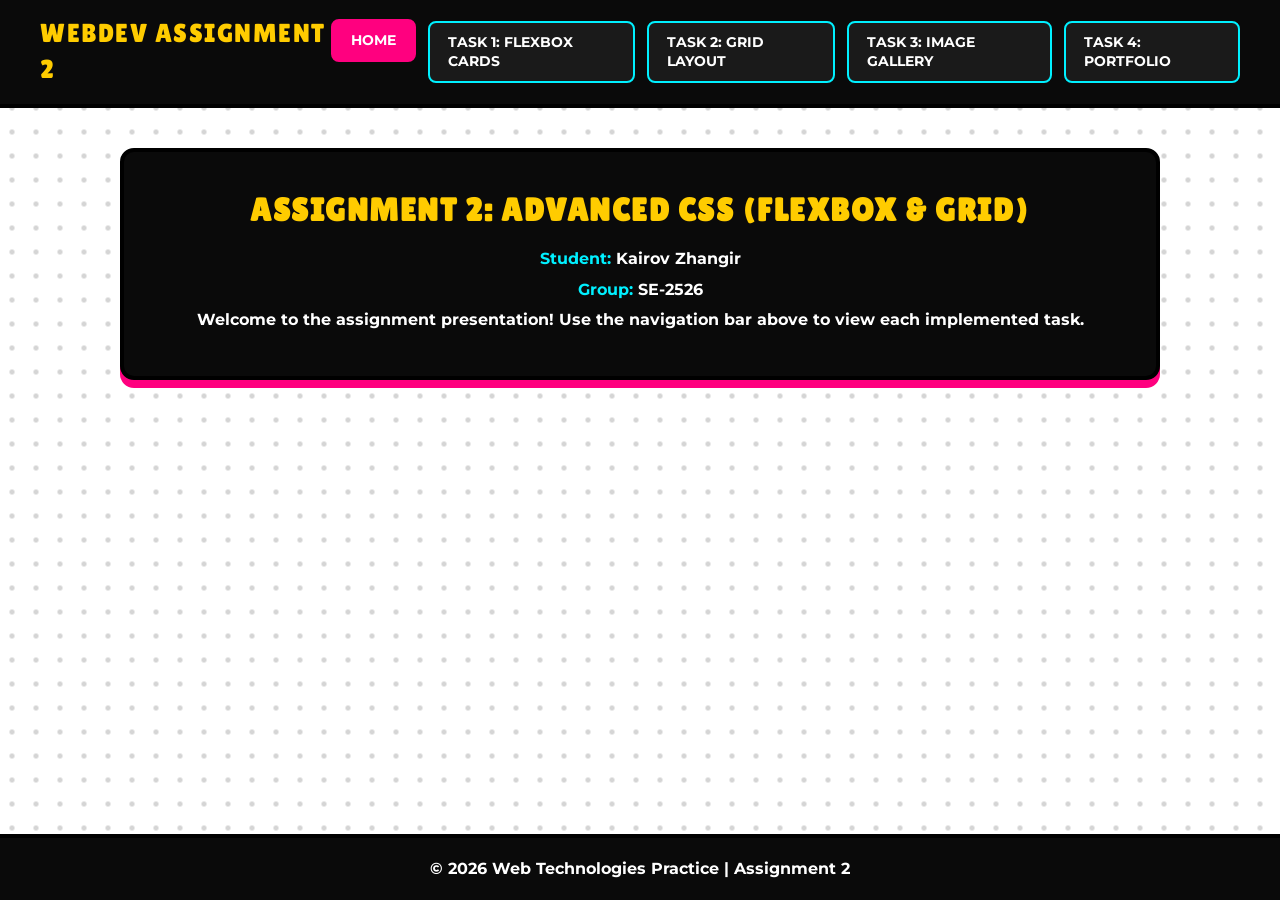
<file: index.html>
<!DOCTYPE html>
<html lang="en">
<head>
  <meta charset="UTF-8">
  <meta name="viewport" content="width=device-width, initial-scale=1.0">
  <title>Assignment 3 - Flexbox & Grid</title>
  <link rel="stylesheet" href="css/style.css">
</head>
<body>


  <header class="main-header">
    <div class="logo">WebDev Assignment 2</div>
    <nav>
      <ul class="nav-links">
        <li><a href="index.html" class="active">Home</a></li>
        <li><a href="task1-flexbox.html">Task 1: Flexbox Cards</a></li>
        <li><a href="task2-grid-layout.html">Task 2: Grid Layout</a></li>
        <li><a href="task3-gallery.html">Task 3: Image Gallery</a></li>
        <li><a href="task4-portfolio.html">Task 4: Portfolio</a></li>
      </ul>
    </nav>
  </header>

  <main class="content-container">
    <section class="student-info">
      <h1>Assignment 2: Advanced CSS (Flexbox & Grid)</h1>
      <p><strong>Student:</strong> Kairov Zhangir </p>
      <p><strong>Group:</strong> SE-2526 </p>
      <p>Welcome to the assignment presentation! Use the navigation bar above to view each implemented task.</p>
    </section>
  </main>

  <footer class="main-footer">
    <p>&copy; 2026 Web Technologies Practice | Assignment 2</p>
  </footer>

</body>
</html>
</file>
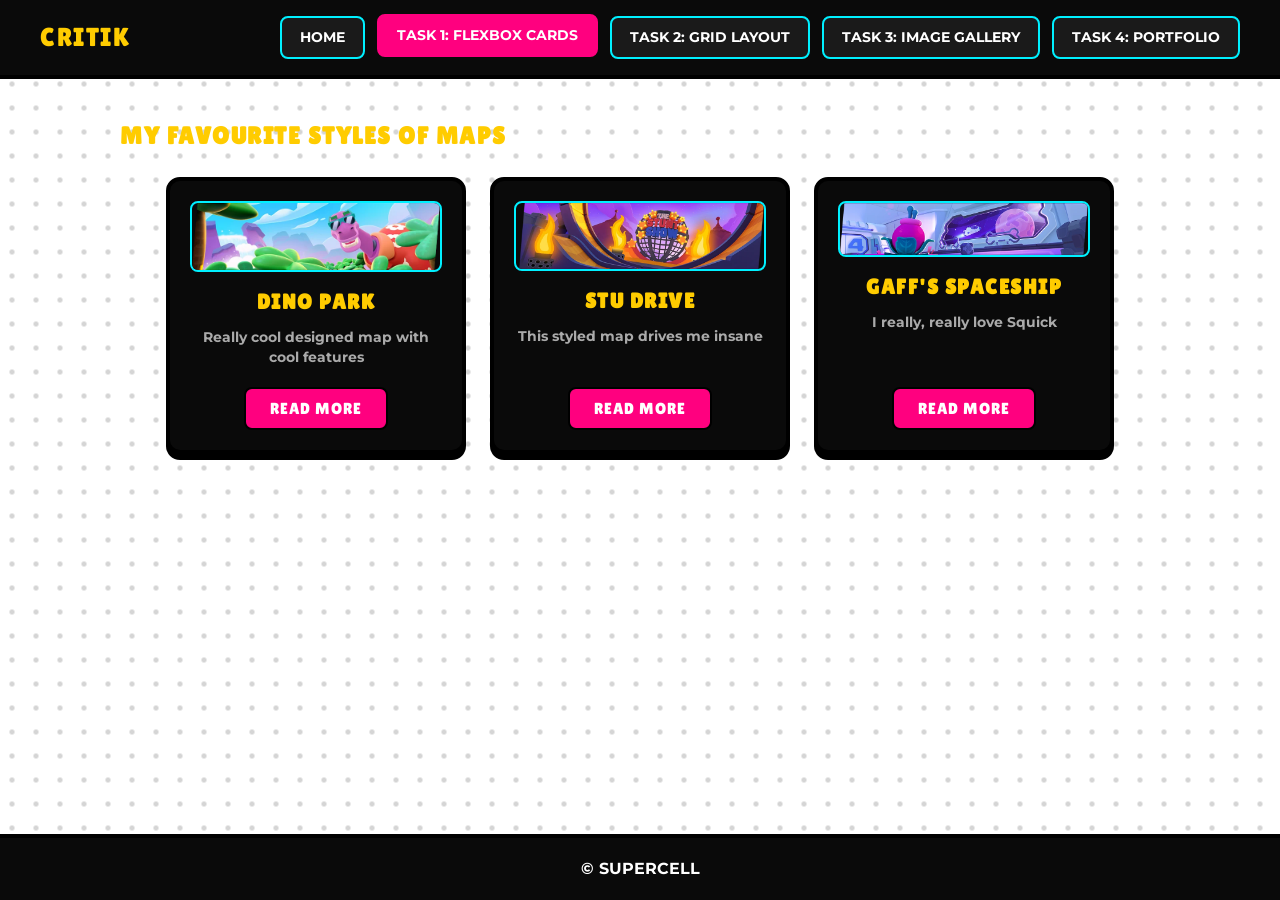
<file: task1-flexbox.html>
<!DOCTYPE html>
<html lang="en">
<head>
  <meta charset="UTF-8">
  <meta name="viewport" content="width=device-width, initial-scale=1.0">
  <title>Task 1 - Flexbox Cards</title>
  <link rel="stylesheet" href="css/style.css">
</head>
<body>

  <header class="main-header">
    <div class="logo">CriTik</div>
    <nav>
      <ul class="nav-links">
        <li><a href="index.html">Home</a></li>
        <li><a href="task1-flexbox.html" class="active">Task 1: Flexbox Cards</a></li>
        <li><a href="task2-grid-layout.html">Task 2: Grid Layout</a></li>
        <li><a href="task3-gallery.html">Task 3: Image Gallery</a></li>
        <li><a href="task4-portfolio.html">Task 4: Portfolio</a></li>
      </ul>
    </nav>
  </header>

  <main class="content-container">
    <h2>My Favourite Styles of Maps</h2>

    <div class="card-container">
      <div class="card">
        <img src="imgs\load.webp" alt="Card 1">
        <h3>Dino Park</h3>
        <p>Really cool designed map with cool features</p>
        <button class="btn">Read More</button>
      </div>

      <div class="card">
        <img src="imgs\load1.webp" alt="Card 2">
        <h3>STU Drive</h3>
        <p>This styled map drives me insane</p>
        <button class="btn">Read More</button>
      </div>

      <div class="card">
        <img src="imgs\mTspxcG4LVLyye78LVyk.webp" alt="Card 3">
        <h3>Gaff's spaceship</h3>
        <p>I really, really love Squick</p>
        <button class="btn">Read More</button>
      </div>
    </div>
  </main>

  <footer class="main-footer">
    <p>&copy; SUPERCELL</p>
  </footer>

</body>
</html>
</file>
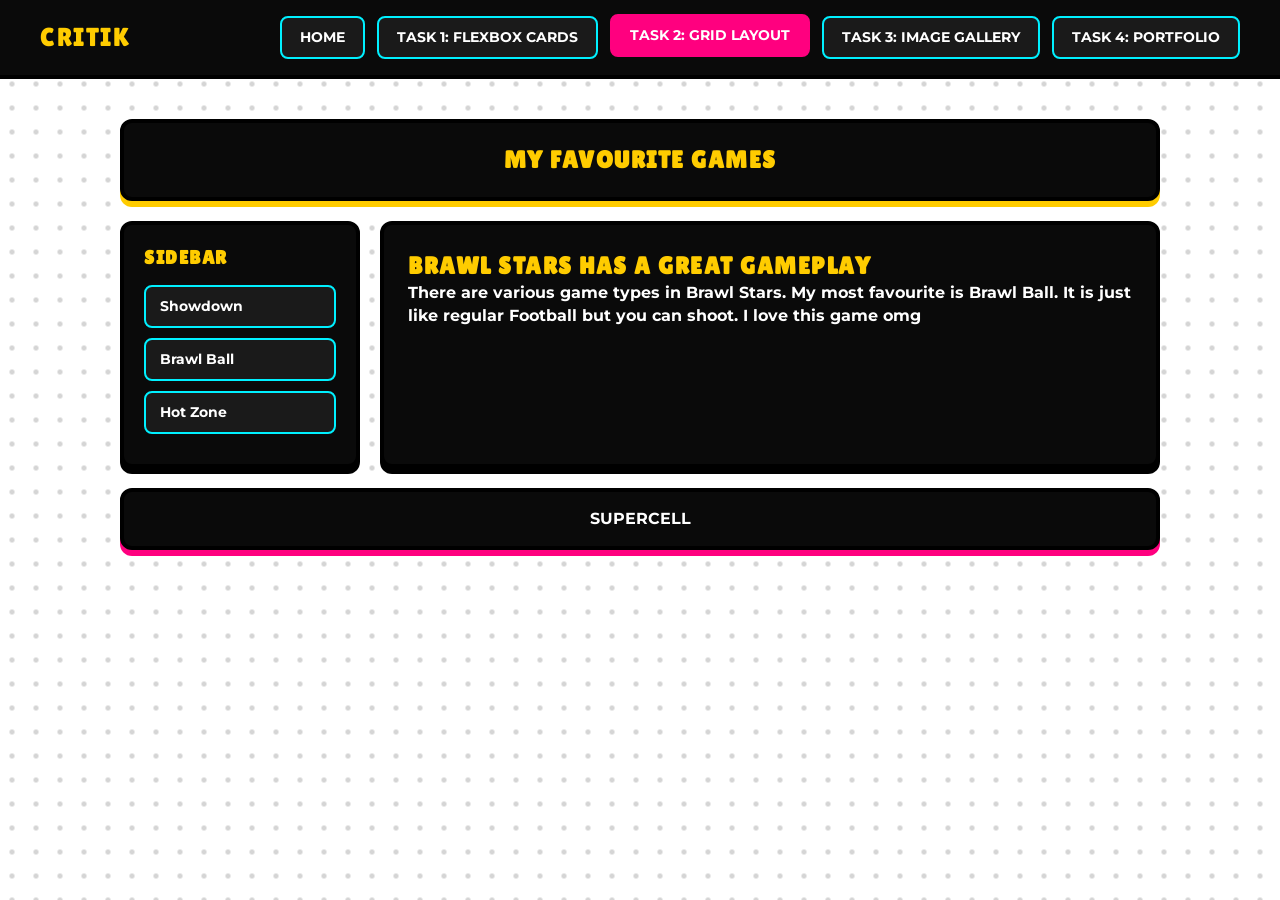
<file: task2-grid-layout.html>
<!DOCTYPE html>
<html lang="en">
<head>
  <meta charset="UTF-8">
  <meta name="viewport" content="width=device-width, initial-scale=1.0">
  <title>Task 2 - Grid Layout</title>
  <link rel="stylesheet" href="css/style.css">
</head>
<body>

  <header class="main-header">
    <div class="logo">CriTik</div>
    <nav>
      <ul class="nav-links">
        <li><a href="index.html">Home</a></li>
        <li><a href="task1-flexbox.html">Task 1: Flexbox Cards</a></li>
        <li><a href="task2-grid-layout.html" class="active">Task 2: Grid Layout</a></li>
        <li><a href="task3-gallery.html">Task 3: Image Gallery</a></li>
        <li><a href="task4-portfolio.html">Task 4: Portfolio</a></li>
      </ul>
    </nav>
  </header>

  <div class="grid-page-layout">
    <header class="grid-header">
      <h2>My Favourite Games</h2>
    </header>
    
    <aside class="grid-sidebar">
      <h3>Sidebar</h3>
      <ul>
        <li><a href="#">Showdown</a></li>
        <li><a href="#">Brawl Ball</a></li>
        <li><a href="#">Hot Zone</a></li>
      </ul>
    </aside>

    <main class="grid-main">
      <h2>Brawl Stars has a great gameplay</h2>
      <p>There are various game types in Brawl Stars. My most favourite is Brawl Ball. It is just like regular Football but you can shoot. I love this game omg</p>
    </main>

    <footer class="grid-footer">
      <p>SUPERCELL</p>
    </footer>
  </div>

</body>
</html>
</file>
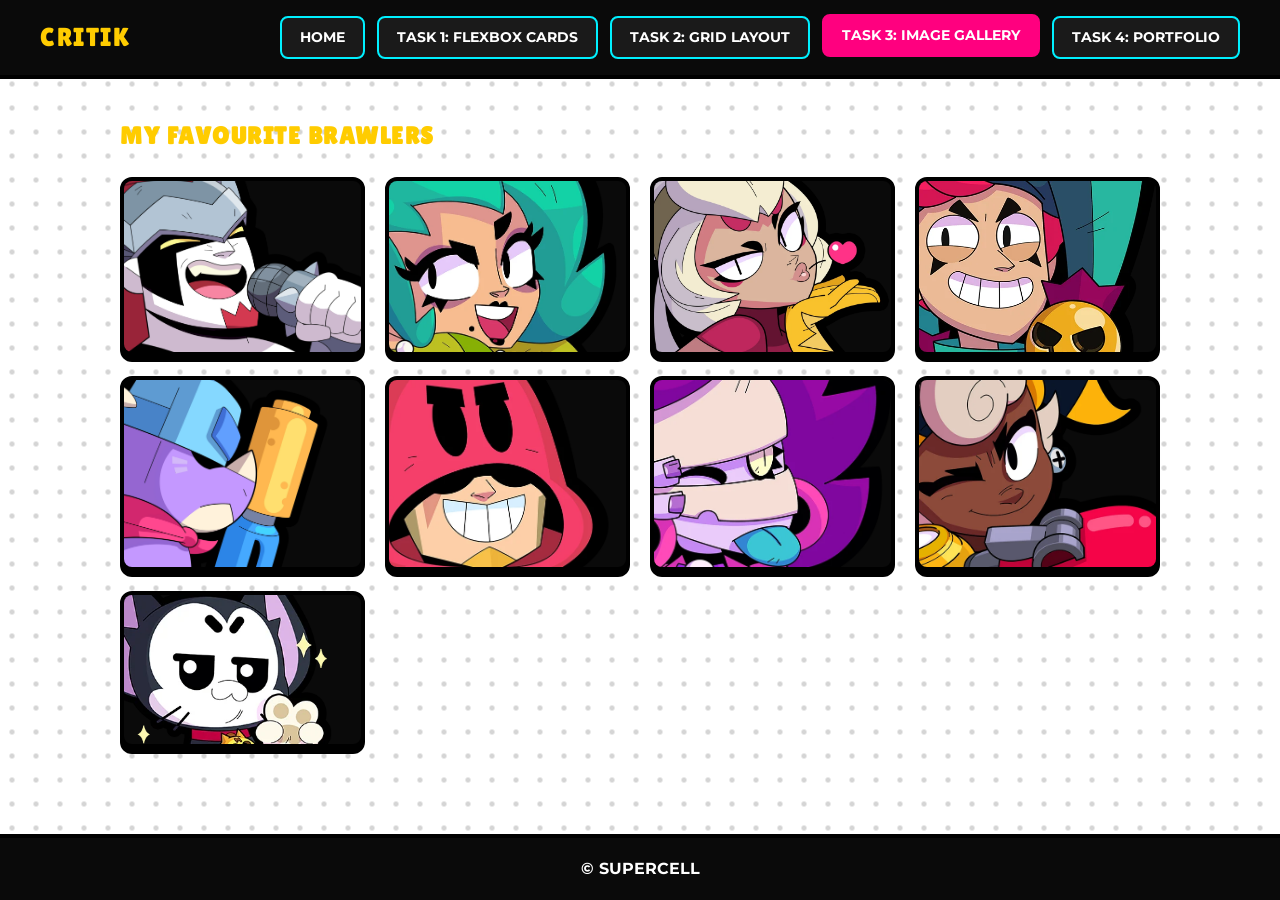
<file: task3-gallery.html>
<!DOCTYPE html>
<html lang="en">
<head>
  <meta charset="UTF-8">
  <meta name="viewport" content="width=device-width, initial-scale=1.0">
  <title>Task 3 - Image Gallery</title>
  <link rel="stylesheet" href="css/style.css">
</head>
<body>

  <header class="main-header">
    <div class="logo">CriTik</div>
    <nav>
      <ul class="nav-links">
        <li><a href="index.html">Home</a></li>
        <li><a href="task1-flexbox.html">Task 1: Flexbox Cards</a></li>
        <li><a href="task2-grid-layout.html">Task 2: Grid Layout</a></li>
        <li><a href="task3-gallery.html" class="active">Task 3: Image Gallery</a></li>
        <li><a href="task4-portfolio.html">Task 4: Portfolio</a></li>
      </ul>
    </nav>
  </header>

  <main class="content-container">
    <h2>My Favourite Brawlers </h2>

    <div class="gallery-container">
      <div class="gallery-item">
        <img src="imgs\dxQakJZrZyyXtPwEtqPX.webp" alt="Gallery 1">
        <div class="overlay">Damian</div>
      </div>
      <div class="gallery-item">
        <img src="imgs\3D35vBV1Sd866zG6fKMo.webp" alt="Gallery 2">
        <div class="overlay">Lola</div>
      </div>
      <div class="gallery-item">
        <img src="imgs\HCVMyAd7TsVuNysf7kbk.webp" alt="Gallery 3">
        <div class="overlay">Charlie</div>
      </div>
      <div class="gallery-item">
        <img src="imgs\Q7Hd7nZvziD5J9YHy2tp.webp" alt="Gallery 4">
        <div class="overlay">Chester</div>
      </div>
      <div class="gallery-item">
        <img src="imgs\qJeAaTFdtAdnA6XLR566.webp" alt="Gallery 5">
        <div class="overlay">Pierce</div>
      </div>
      <div class="gallery-item">
        <img src="imgs\FwL3AYp7SxPJ6bv4YFWN.webp" alt="Gallery 6">
        <div class="overlay">Grom</div>
      </div>
      <div class="gallery-item">
        <img src="imgs\YtebZbtY2r1v1ciZPjoa.webp" alt="Gallery 7">
        <div class="overlay">EMZ</div>
      </div>
      <div class="gallery-item">
        <img src="imgs\WPRFnF1KwSY8rkK5EaWQ.webp" alt="Gallery 8">
        <div class="overlay">Messi</div>
      </div>
      <div class="gallery-item">
        <img src="imgs\Lz4sp6FKPbF86XmKuR5w.webp" alt="Gallery 9">
        <div class="overlay">KIT</div>
      </div>
    </div>
  </main>

  <footer class="main-footer">
    <p>&copy; SUPERCELL</p>
  </footer>

</body>
</html>
</file>
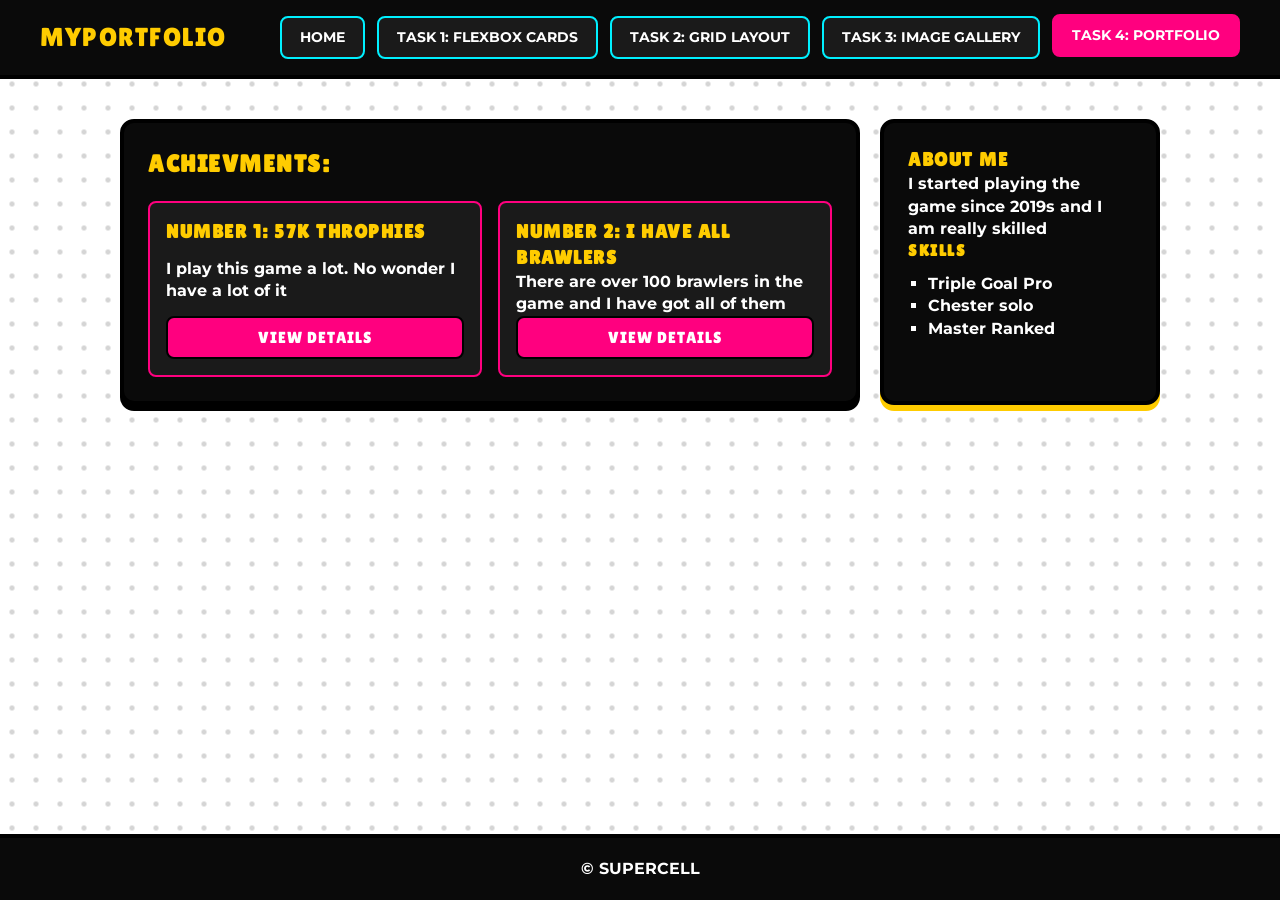
<file: task4-portfolio.html>
<!DOCTYPE html>
<html lang="en">
<head>
  <meta charset="UTF-8">
  <meta name="viewport" content="width=device-width, initial-scale=1.0">
  <title>Task 4 - Portfolio</title>
  <link rel="stylesheet" href="css/style.css">
</head>
<body>

  <header class="main-header">
    <div class="logo">MyPortfolio</div>
    <nav>
      <ul class="nav-links">
        <li><a href="index.html">Home</a></li>
        <li><a href="task1-flexbox.html">Task 1: Flexbox Cards</a></li>
        <li><a href="task2-grid-layout.html">Task 2: Grid Layout</a></li>
        <li><a href="task3-gallery.html">Task 3: Image Gallery</a></li>
        <li><a href="task4-portfolio.html" class="active">Task 4: Portfolio</a></li>
      </ul>
    </nav>
  </header>

  <div class="portfolio-grid-container">
    
    <main class="portfolio-projects">
      <h2>Achievments:</h2>
      
      <div class="project-cards-container">
        <div class="project-card">
          <h3>Number 1: 57k Throphies</h3>
          <p>I play this game a lot. No wonder I have a lot of it</p>
          <button class="btn">View Details</button>
        </div>

        <div class="project-card">
          <h3>Number 2: I have all Brawlers</h3>
          <p>There are over 100 brawlers in the game and I have got all of them</p>
          <button class="btn">View Details</button>
        </div>
      </div>
    </main>

    <aside class="portfolio-sidebar">
      <h3>About Me</h3>
      <p>I started playing the game since 2019s and I am really skilled</p>
      <h4>Skills</h4>
      <ul>
        <li>Triple Goal Pro</li>
        <li>Chester solo</li>
        <li>Master Ranked</li>
      </ul>
    </aside>

  </div>

  <footer class="main-footer">
    <p>&copy; SUPERCELL</p>
  </footer>

</body>
</html>
</file>
<file: css/style.css>
@import url('https://fonts.googleapis.com/css2?family=Lilita+One&family=Montserrat:wght@700;900&display=swap');


:root {
  --bg-primary: #ffffff;     
  --panel-bg: #0a0a0a;       
  --panel-border: #000000;   
  --accent-cyan: #00f0ff;     
  --accent-yellow: #ffcc00;  
  --accent-pink: #ff007f;    
  --text-light: #ffffff;     
  --text-dark: #000000;      
  --text-muted: #aaaaaa;     
}

* {
  box-sizing: border-box;
  margin: 0;
  padding: 0;
}

body {
  font-family: 'Lilita One', 'Montserrat', sans-serif;
  background-color: var(--bg-primary);
  background-image: radial-gradient(#d5d5d5 10%, transparent 20%);
  background-size: 24px 24px;
  color: var(--text-dark);
  min-height: 100vh;
  display: flex;
  flex-direction: column;
  line-height: 1.4;
}

h1, h2, h3, h4 {
  font-family: 'Lilita One', cursive;
  text-transform: uppercase;
  color: var(--accent-yellow);
  letter-spacing: 1.5px;
}

p, li, label {
  font-family: 'Montserrat', sans-serif;
  font-weight: 700;
  color: var(--text-light);
}

a {
  text-decoration: none;
  color: inherit;
}


.main-header {
  background: var(--panel-bg);
  border-bottom: 4px solid var(--panel-border);
  display: flex;
  justify-content: space-between;
  align-items: center;
  padding: 16px 40px;
  position: sticky;
  top: 0;
  z-index: 100;
}

.main-header .logo {
  font-size: 1.6rem;
  color: var(--accent-yellow);
  text-transform: uppercase;
  letter-spacing: 1.5px;
}

.nav-links {
  display: flex;
  list-style: none;
  gap: 12px;
}

.nav-links a {
  font-size: 0.85rem;
  padding: 10px 18px;
  background: #1a1a1a;
  color: var(--text-light);
  border: 2px solid var(--accent-cyan);
  border-radius: 8px;
  text-transform: uppercase;
  transition: all 0.15s ease;
  display: inline-block;
}

.nav-links a:hover,
.nav-links a.active {
  background: var(--accent-pink);
  color: var(--text-light);
  border-color: var(--accent-pink);
  transform: translateY(-2px);
}


.content-container {
  max-width: 1080px;
  margin: 40px auto;
  padding: 0 20px;
  width: 100%;
  flex: 1;
}

.student-info {
  background: var(--panel-bg);
  border: 4px solid var(--panel-border);
  border-radius: 14px;
  padding: 36px;
  text-align: center;
  box-shadow: 0 8px 0 var(--accent-pink);
}

.student-info h1 {
  font-size: 2rem;
  margin-bottom: 16px;
  color: var(--accent-yellow);
}

.student-info p {
  margin: 8px 0;
  font-size: 1rem;
}

.student-info strong {
  color: var(--accent-cyan);
}

.card-container {
  display: flex;
  gap: 24px;
  justify-content: center;
  flex-wrap: wrap;
  margin-top: 24px;
}

.card {
  background: var(--panel-bg);
  border: 4px solid var(--panel-border);
  border-radius: 14px;
  padding: 20px;
  width: 300px;
  display: flex;
  flex-direction: column;
  align-items: center;
  text-align: center;
  box-shadow: 0 6px 0 var(--panel-border);
  transition: transform 0.2s ease, border-color 0.2s ease;
}

.card:hover {
  transform: translateY(-4px);
  border-color: var(--accent-pink);
}

.card img {
  width: 100%;
  border-radius: 8px;
  border: 2px solid var(--accent-cyan);
  margin-bottom: 16px;
}

.card h3 {
  font-size: 1.3rem;
  margin-bottom: 10px;
  color: var(--accent-yellow);
}

.card p {
  font-size: 0.9rem;
  color: var(--text-muted);
  margin-bottom: 20px;
  flex-grow: 1;
}

.btn {
  font-family: 'Lilita One', cursive;
  font-size: 1rem;
  text-transform: uppercase;
  background: var(--accent-pink);
  color: var(--text-light);
  padding: 10px 24px;
  border: 2px solid var(--panel-border);
  border-radius: 8px;
  cursor: pointer;
  letter-spacing: 1px;
  transition: all 0.15s ease;
}

.btn:hover {
  background: var(--accent-cyan);
  color: var(--text-dark);
  border-color: var(--panel-border);
  transform: scale(1.03);
}

.grid-page-layout {
  display: grid;
  grid-template-areas:
    "header header"
    "sidebar main"
    "footer footer";
  grid-template-columns: 240px 1fr;
  gap: 20px;
  max-width: 1080px;
  margin: 40px auto;
  padding: 0 20px;
}

.grid-header {
  grid-area: header;
  background: var(--panel-bg);
  border: 4px solid var(--panel-border);
  border-radius: 12px;
  padding: 20px;
  text-align: center;
  box-shadow: 0 6px 0 var(--accent-yellow);
}

.grid-sidebar {
  grid-area: sidebar;
  background: var(--panel-bg);
  border: 4px solid var(--panel-border);
  border-radius: 12px;
  padding: 20px;
  box-shadow: 0 6px 0 var(--panel-border);
}

.grid-sidebar ul {
  list-style: none;
  margin-top: 14px;
}

.grid-sidebar li {
  margin-bottom: 10px;
}

.grid-sidebar a {
  display: block;
  background: #1a1a1a;
  color: var(--text-light);
  padding: 10px 14px;
  border: 2px solid var(--accent-cyan);
  border-radius: 8px;
  font-size: 0.85rem;
  transition: all 0.15s ease;
}

.grid-sidebar a:hover {
  background: var(--accent-yellow);
  color: var(--text-dark);
  border-color: var(--accent-yellow);
}

.grid-main {
  grid-area: main;
  background: var(--panel-bg);
  border: 4px solid var(--panel-border);
  border-radius: 12px;
  padding: 24px;
  box-shadow: 0 6px 0 var(--panel-border);
}

.grid-footer {
  grid-area: footer;
  background: var(--panel-bg);
  border: 4px solid var(--panel-border);
  border-radius: 12px;
  padding: 16px;
  text-align: center;
  box-shadow: 0 6px 0 var(--accent-pink);
}

.gallery-container {
  display: grid;
  grid-template-columns: repeat(auto-fill, minmax(220px, 1fr));
  gap: 20px;
  margin-top: 24px;
}

.gallery-item {
  position: relative;
  border: 4px solid var(--panel-border);
  border-radius: 12px;
  overflow: hidden;
  background: var(--panel-bg);
  box-shadow: 0 6px 0 var(--panel-border);
  cursor: pointer;
}

.gallery-item img {
  width: 100%;
  height: 100%;
  object-fit: cover;
  display: block;
  transition: transform 0.3s ease;
}

.gallery-item:hover img {
  transform: scale(1.1);
}

.gallery-item .overlay {
  position: absolute;
  bottom: 0;
  left: 0;
  right: 0;
  background: rgba(10, 10, 10, 0.95);
  color: var(--accent-pink);
  padding: 12px;
  text-align: center;
  font-family: 'Lilita One', cursive;
  text-transform: uppercase;
  font-size: 0.9rem;
  border-top: 2px solid var(--accent-yellow);
  
  transform: translateY(100%);
  transition: transform 0.3s ease;
}

.gallery-item:hover .overlay {
  transform: translateY(0);
}

.portfolio-grid-container {
  display: grid;
  grid-template-columns: 1fr 280px;
  gap: 20px;
  max-width: 1080px;
  margin: 40px auto;
  padding: 0 20px;
}

.portfolio-projects {
  background: var(--panel-bg);
  border: 4px solid var(--panel-border);
  border-radius: 14px;
  padding: 24px;
  box-shadow: 0 6px 0 var(--panel-border);
}

.project-cards-container {
  display: flex;
  gap: 16px;
  margin-top: 20px;
  flex-wrap: wrap;
}

.project-card {
  background: #1a1a1a;
  border: 2px solid var(--accent-pink);
  border-radius: 8px;
  padding: 16px;
  flex: 1 1 200px;
  display: flex;
  flex-direction: column;
  justify-content: space-between;
}

.portfolio-sidebar {
  background: var(--panel-bg);
  border: 4px solid var(--panel-border);
  border-radius: 14px;
  padding: 24px;
  box-shadow: 0 6px 0 var(--accent-yellow);
}

.portfolio-sidebar ul {
  list-style-type: square;
  padding-left: 20px;
  margin-top: 10px;
}

.main-footer {
  background: var(--panel-bg);
  color: var(--accent-yellow);
  text-align: center;
  padding: 20px;
  margin-top: auto;
  border-top: 4px solid var(--panel-border);
}
</file>
